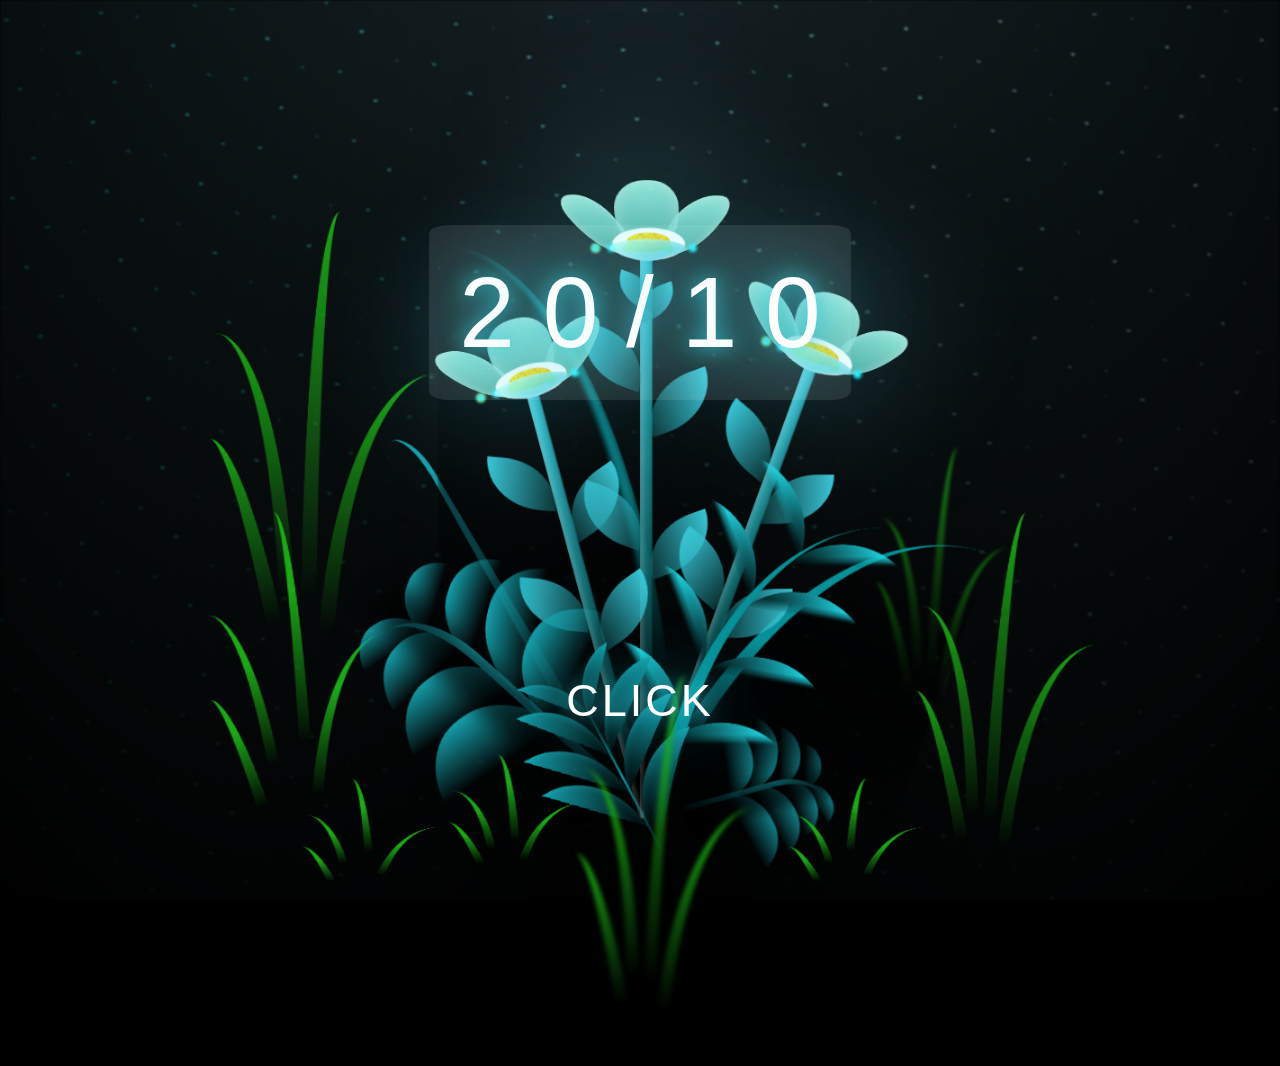
<file: index.html>
<!DOCTYPE html>
<html lang="en">
  <head>
    <meta charset="UTF-8">
    <meta http-equiv="X-UA-Compatible" content="IE=edge">
    <meta name="viewport" content="width=device-width, initial-scale=1.0">
    <link rel="icon" href="img/flowers.png" type="image/x-icon">
    <link rel="stylesheet" href="css/main.css">
    <link rel="stylesheet" href="css/card.css">
    <title>flowers</title>
  </head>
  <body class="container">
  <!-- Pembuat code: https://codepen.io/mdusmanansari/pen/BamepLe -->
    <div class="night"></div>
    <div class="flowers">
      <div class="flower flower--1">
        <div class="flower__leafs flower__leafs--1">
          <div class="flower__leaf flower__leaf--1"></div>
          <div class="flower__leaf flower__leaf--2"></div>
          <div class="flower__leaf flower__leaf--3"></div>
          <div class="flower__leaf flower__leaf--4"></div>
          <div class="flower__white-circle"></div>
  
          <div class="flower__light flower__light--1"></div>
          <div class="flower__light flower__light--2"></div>
          <div class="flower__light flower__light--3"></div>
          <div class="flower__light flower__light--4"></div>
          <div class="flower__light flower__light--5"></div>
          <div class="flower__light flower__light--6"></div>
          <div class="flower__light flower__light--7"></div>
          <div class="flower__light flower__light--8"></div>
  
        </div>
        <div class="flower__line">
          <div class="flower__line__leaf flower__line__leaf--1"></div>
          <div class="flower__line__leaf flower__line__leaf--2"></div>
          <div class="flower__line__leaf flower__line__leaf--3"></div>
          <div class="flower__line__leaf flower__line__leaf--4"></div>
          <div class="flower__line__leaf flower__line__leaf--5"></div>
          <div class="flower__line__leaf flower__line__leaf--6"></div>
        </div>
      </div>
  
      <div class="flower flower--2">
        <div class="flower__leafs flower__leafs--2">
          <div class="flower__leaf flower__leaf--1"></div>
          <div class="flower__leaf flower__leaf--2"></div>
          <div class="flower__leaf flower__leaf--3"></div>
          <div class="flower__leaf flower__leaf--4"></div>
          <div class="flower__white-circle"></div>
  
          <div class="flower__light flower__light--1"></div>
          <div class="flower__light flower__light--2"></div>
          <div class="flower__light flower__light--3"></div>
          <div class="flower__light flower__light--4"></div>
          <div class="flower__light flower__light--5"></div>
          <div class="flower__light flower__light--6"></div>
          <div class="flower__light flower__light--7"></div>
          <div class="flower__light flower__light--8"></div>
  
        </div>
        <div class="flower__line">
          <div class="flower__line__leaf flower__line__leaf--1"></div>
          <div class="flower__line__leaf flower__line__leaf--2"></div>
          <div class="flower__line__leaf flower__line__leaf--3"></div>
          <div class="flower__line__leaf flower__line__leaf--4"></div>
        </div>
      </div>
  
      <div class="flower flower--3">
        <div class="flower__leafs flower__leafs--3">
          <div class="flower__leaf flower__leaf--1"></div>
          <div class="flower__leaf flower__leaf--2"></div>
          <div class="flower__leaf flower__leaf--3"></div>
          <div class="flower__leaf flower__leaf--4"></div>
          <div class="flower__white-circle"></div>
  
          <div class="flower__light flower__light--1"></div>
          <div class="flower__light flower__light--2"></div>
          <div class="flower__light flower__light--3"></div>
          <div class="flower__light flower__light--4"></div>
          <div class="flower__light flower__light--5"></div>
          <div class="flower__light flower__light--6"></div>
          <div class="flower__light flower__light--7"></div>
          <div class="flower__light flower__light--8"></div>
  
        </div>
        <div class="flower__line">
          <div class="flower__line__leaf flower__line__leaf--1"></div>
          <div class="flower__line__leaf flower__line__leaf--2"></div>
          <div class="flower__line__leaf flower__line__leaf--3"></div>
          <div class="flower__line__leaf flower__line__leaf--4"></div>
        </div>
      </div>
  
      <div class="grow-ans" style="--d:1.2s">
        <div class="flower__g-long">
          <div class="flower__g-long__top"></div>
          <div class="flower__g-long__bottom"></div>
        </div>
      </div>
  
      <div class="growing-grass">
        <div class="flower__grass flower__grass--1">
          <div class="flower__grass--top"></div>
          <div class="flower__grass--bottom"></div>
          <div class="flower__grass__leaf flower__grass__leaf--1"></div>
          <div class="flower__grass__leaf flower__grass__leaf--2"></div>
          <div class="flower__grass__leaf flower__grass__leaf--3"></div>
          <div class="flower__grass__leaf flower__grass__leaf--4"></div>
          <div class="flower__grass__leaf flower__grass__leaf--5"></div>
          <div class="flower__grass__leaf flower__grass__leaf--6"></div>
          <div class="flower__grass__leaf flower__grass__leaf--7"></div>
          <div class="flower__grass__leaf flower__grass__leaf--8"></div>
          <div class="flower__grass__overlay"></div>
        </div>
      </div>
  
      <div class="growing-grass">
        <div class="flower__grass flower__grass--2">
          <div class="flower__grass--top"></div>
          <div class="flower__grass--bottom"></div>
          <div class="flower__grass__leaf flower__grass__leaf--1"></div>
          <div class="flower__grass__leaf flower__grass__leaf--2"></div>
          <div class="flower__grass__leaf flower__grass__leaf--3"></div>
          <div class="flower__grass__leaf flower__grass__leaf--4"></div>
          <div class="flower__grass__leaf flower__grass__leaf--5"></div>
          <div class="flower__grass__leaf flower__grass__leaf--6"></div>
          <div class="flower__grass__leaf flower__grass__leaf--7"></div>
          <div class="flower__grass__leaf flower__grass__leaf--8"></div>
          <div class="flower__grass__overlay"></div>
        </div>
      </div>
  
      <div class="grow-ans" style="--d:2.4s">
        <div class="flower__g-right flower__g-right--1">
          <div class="leaf"></div>
        </div>
      </div>
  
      <div class="grow-ans" style="--d:2.8s">
        <div class="flower__g-right flower__g-right--2">
          <div class="leaf"></div>
        </div>
      </div>
  
      <div class="grow-ans" style="--d:2.8s">
        <div class="flower__g-front">
          <div class="flower__g-front__leaf-wrapper flower__g-front__leaf-wrapper--1">
            <div class="flower__g-front__leaf"></div>
          </div>
          <div class="flower__g-front__leaf-wrapper flower__g-front__leaf-wrapper--2">
            <div class="flower__g-front__leaf"></div>
          </div>
          <div class="flower__g-front__leaf-wrapper flower__g-front__leaf-wrapper--3">
            <div class="flower__g-front__leaf"></div>
          </div>
          <div class="flower__g-front__leaf-wrapper flower__g-front__leaf-wrapper--4">
            <div class="flower__g-front__leaf"></div>
          </div>
          <div class="flower__g-front__leaf-wrapper flower__g-front__leaf-wrapper--5">
            <div class="flower__g-front__leaf"></div>
          </div>
          <div class="flower__g-front__leaf-wrapper flower__g-front__leaf-wrapper--6">
            <div class="flower__g-front__leaf"></div>
          </div>
          <div class="flower__g-front__leaf-wrapper flower__g-front__leaf-wrapper--7">
            <div class="flower__g-front__leaf"></div>
          </div>
          <div class="flower__g-front__leaf-wrapper flower__g-front__leaf-wrapper--8">
            <div class="flower__g-front__leaf"></div>
          </div>
          <div class="flower__g-front__line"></div>
        </div>
      </div>
  
      <div class="grow-ans" style="--d:3.2s">
        <div class="flower__g-fr">
          <div class="leaf"></div>
          <div class="flower__g-fr__leaf flower__g-fr__leaf--1"></div>
          <div class="flower__g-fr__leaf flower__g-fr__leaf--2"></div>
          <div class="flower__g-fr__leaf flower__g-fr__leaf--3"></div>
          <div class="flower__g-fr__leaf flower__g-fr__leaf--4"></div>
          <div class="flower__g-fr__leaf flower__g-fr__leaf--5"></div>
          <div class="flower__g-fr__leaf flower__g-fr__leaf--6"></div>
          <div class="flower__g-fr__leaf flower__g-fr__leaf--7"></div>
          <div class="flower__g-fr__leaf flower__g-fr__leaf--8"></div>
        </div>
      </div>
  
      <div class="long-g long-g--0">
        <div class="grow-ans" style="--d:3s">
          <div class="leaf leaf--0"></div>
        </div>
        <div class="grow-ans" style="--d:2.2s">
          <div class="leaf leaf--1"></div>
        </div>
        <div class="grow-ans" style="--d:3.4s">
          <div class="leaf leaf--2"></div>
        </div>
        <div class="grow-ans" style="--d:3.6s">
          <div class="leaf leaf--3"></div>
        </div>
      </div>
  
      <div class="long-g long-g--1">
        <div class="grow-ans" style="--d:3.6s">
          <div class="leaf leaf--0"></div>
        </div>
        <div class="grow-ans" style="--d:3.8s">
          <div class="leaf leaf--1"></div>
        </div>
        <div class="grow-ans" style="--d:4s">
          <div class="leaf leaf--2"></div>
        </div>
        <div class="grow-ans" style="--d:4.2s">
          <div class="leaf leaf--3"></div>
        </div>
      </div>
  
      <div class="long-g long-g--2">
        <div class="grow-ans" style="--d:4s">
          <div class="leaf leaf--0"></div>
        </div>
        <div class="grow-ans" style="--d:4.2s">
          <div class="leaf leaf--1"></div>
        </div>
        <div class="grow-ans" style="--d:4.4s">
          <div class="leaf leaf--2"></div>
        </div>
        <div class="grow-ans" style="--d:4.6s">
          <div class="leaf leaf--3"></div>
        </div>
      </div>
  
      <div class="long-g long-g--3">
        <div class="grow-ans" style="--d:4s">
          <div class="leaf leaf--0"></div>
        </div>
        <div class="grow-ans" style="--d:4.2s">
          <div class="leaf leaf--1"></div>
        </div>
        <div class="grow-ans" style="--d:3s">
          <div class="leaf leaf--2"></div>
        </div>
        <div class="grow-ans" style="--d:3.6s">
          <div class="leaf leaf--3"></div>
        </div>
      </div>
  
      <div class="long-g long-g--4">
        <div class="grow-ans" style="--d:4s">
          <div class="leaf leaf--0"></div>
        </div>
        <div class="grow-ans" style="--d:4.2s">
          <div class="leaf leaf--1"></div>
        </div>
        <div class="grow-ans" style="--d:3s">
          <div class="leaf leaf--2"></div>
        </div>
        <div class="grow-ans" style="--d:3.6s">
          <div class="leaf leaf--3"></div>
        </div>
      </div>
  
      <div class="long-g long-g--5">
        <div class="grow-ans" style="--d:4s">
          <div class="leaf leaf--0"></div>
        </div>
        <div class="grow-ans" style="--d:4.2s">
          <div class="leaf leaf--1"></div>
        </div>
        <div class="grow-ans" style="--d:3s">
          <div class="leaf leaf--2"></div>
        </div>
        <div class="grow-ans" style="--d:3.6s">
          <div class="leaf leaf--3"></div>
        </div>
      </div>
  
      <div class="long-g long-g--6">
        <div class="grow-ans" style="--d:4.2s">
          <div class="leaf leaf--0"></div>
        </div>
        <div class="grow-ans" style="--d:4.4s">
          <div class="leaf leaf--1"></div>
        </div>
        <div class="grow-ans" style="--d:4.6s">
          <div class="leaf leaf--2"></div>
        </div>
        <div class="grow-ans" style="--d:4.8s">
          <div class="leaf leaf--3"></div>
        </div>
      </div>
  
      <div class="long-g long-g--7">
        <div class="grow-ans" style="--d:3s">
          <div class="leaf leaf--0"></div>
        </div>
        <div class="grow-ans" style="--d:3.2s">
          <div class="leaf leaf--1"></div>
        </div>
        <div class="grow-ans" style="--d:3.5s">
          <div class="leaf leaf--2"></div>
        </div>
        <div class="grow-ans" style="--d:3.6s">
          <div class="leaf leaf--3"></div>
        </div>
      </div>
    </div>
    <!-- card -->
    <audio src="./mp3/A Little Peace (128 kbps).mp3" autoplay id="main-track"></audio>
    <div id="button">
      <span>2</span>
      <span>0</span>
      <span>/</span>
      <span>1</span>
      <span>0</span>
    </div>
    <div class="click">CLICK</div>
    <div id="main">
      <div class="parent-img">
          <img src="img/TulipFlower.jpg" alt="" id="main-img">
      </div>
      <div id="content-modal">
          <div id="typing-text">
          </div>
      </div>
      <footer>
            <p>Made by <a href="https://www.facebook.com/profile.php?id=100022057747776&locale=vi_VN">Me</a></p>
        </footer>
  </div>
    <script src="main.js"></script>
  </body>
</html>
</file>
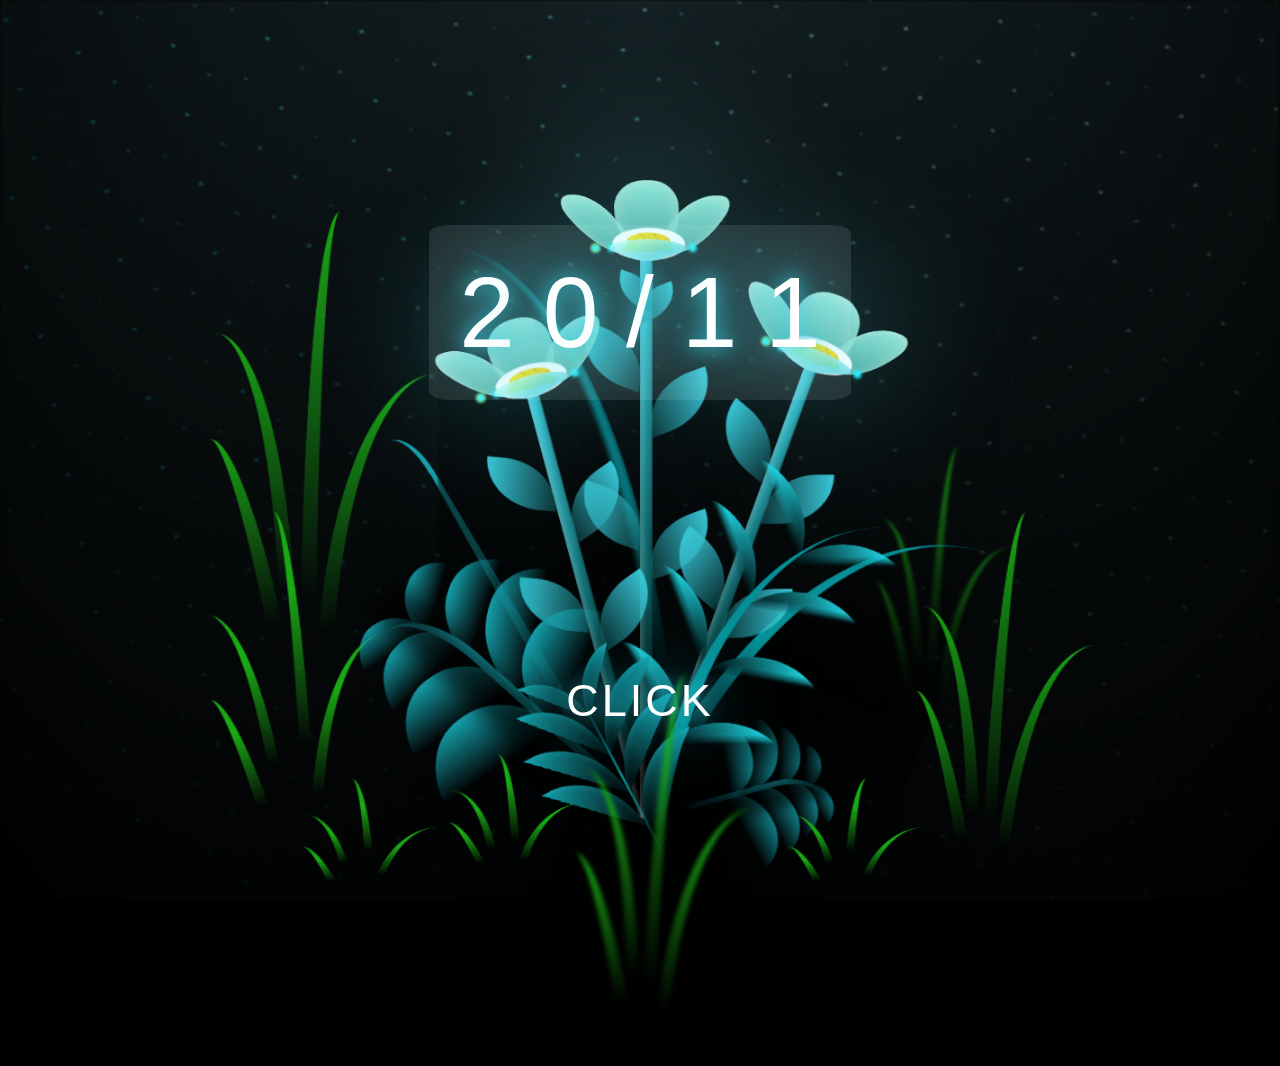
<file: flower.html>
<!DOCTYPE html>
<html lang="en">
  <head>
    <meta charset="UTF-8">
    <meta http-equiv="X-UA-Compatible" content="IE=edge">
    <meta name="viewport" content="width=device-width, initial-scale=1.0">
    <link rel="icon" href="img/flowers.png" type="image/x-icon">
    <link rel="stylesheet" href="css/main.css">
    <link rel="stylesheet" href="css/card.css">
    <title>flowers</title>
  </head>
  <body class="container">
  <!-- Pembuat code: https://codepen.io/mdusmanansari/pen/BamepLe -->
    <div class="night"></div>
    <div class="flowers">
      <div class="flower flower--1">
        <div class="flower__leafs flower__leafs--1">
          <div class="flower__leaf flower__leaf--1"></div>
          <div class="flower__leaf flower__leaf--2"></div>
          <div class="flower__leaf flower__leaf--3"></div>
          <div class="flower__leaf flower__leaf--4"></div>
          <div class="flower__white-circle"></div>
  
          <div class="flower__light flower__light--1"></div>
          <div class="flower__light flower__light--2"></div>
          <div class="flower__light flower__light--3"></div>
          <div class="flower__light flower__light--4"></div>
          <div class="flower__light flower__light--5"></div>
          <div class="flower__light flower__light--6"></div>
          <div class="flower__light flower__light--7"></div>
          <div class="flower__light flower__light--8"></div>
  
        </div>
        <div class="flower__line">
          <div class="flower__line__leaf flower__line__leaf--1"></div>
          <div class="flower__line__leaf flower__line__leaf--2"></div>
          <div class="flower__line__leaf flower__line__leaf--3"></div>
          <div class="flower__line__leaf flower__line__leaf--4"></div>
          <div class="flower__line__leaf flower__line__leaf--5"></div>
          <div class="flower__line__leaf flower__line__leaf--6"></div>
        </div>
      </div>
  
      <div class="flower flower--2">
        <div class="flower__leafs flower__leafs--2">
          <div class="flower__leaf flower__leaf--1"></div>
          <div class="flower__leaf flower__leaf--2"></div>
          <div class="flower__leaf flower__leaf--3"></div>
          <div class="flower__leaf flower__leaf--4"></div>
          <div class="flower__white-circle"></div>
  
          <div class="flower__light flower__light--1"></div>
          <div class="flower__light flower__light--2"></div>
          <div class="flower__light flower__light--3"></div>
          <div class="flower__light flower__light--4"></div>
          <div class="flower__light flower__light--5"></div>
          <div class="flower__light flower__light--6"></div>
          <div class="flower__light flower__light--7"></div>
          <div class="flower__light flower__light--8"></div>
  
        </div>
        <div class="flower__line">
          <div class="flower__line__leaf flower__line__leaf--1"></div>
          <div class="flower__line__leaf flower__line__leaf--2"></div>
          <div class="flower__line__leaf flower__line__leaf--3"></div>
          <div class="flower__line__leaf flower__line__leaf--4"></div>
        </div>
      </div>
  
      <div class="flower flower--3">
        <div class="flower__leafs flower__leafs--3">
          <div class="flower__leaf flower__leaf--1"></div>
          <div class="flower__leaf flower__leaf--2"></div>
          <div class="flower__leaf flower__leaf--3"></div>
          <div class="flower__leaf flower__leaf--4"></div>
          <div class="flower__white-circle"></div>
  
          <div class="flower__light flower__light--1"></div>
          <div class="flower__light flower__light--2"></div>
          <div class="flower__light flower__light--3"></div>
          <div class="flower__light flower__light--4"></div>
          <div class="flower__light flower__light--5"></div>
          <div class="flower__light flower__light--6"></div>
          <div class="flower__light flower__light--7"></div>
          <div class="flower__light flower__light--8"></div>
  
        </div>
        <div class="flower__line">
          <div class="flower__line__leaf flower__line__leaf--1"></div>
          <div class="flower__line__leaf flower__line__leaf--2"></div>
          <div class="flower__line__leaf flower__line__leaf--3"></div>
          <div class="flower__line__leaf flower__line__leaf--4"></div>
        </div>
      </div>
  
      <div class="grow-ans" style="--d:1.2s">
        <div class="flower__g-long">
          <div class="flower__g-long__top"></div>
          <div class="flower__g-long__bottom"></div>
        </div>
      </div>
  
      <div class="growing-grass">
        <div class="flower__grass flower__grass--1">
          <div class="flower__grass--top"></div>
          <div class="flower__grass--bottom"></div>
          <div class="flower__grass__leaf flower__grass__leaf--1"></div>
          <div class="flower__grass__leaf flower__grass__leaf--2"></div>
          <div class="flower__grass__leaf flower__grass__leaf--3"></div>
          <div class="flower__grass__leaf flower__grass__leaf--4"></div>
          <div class="flower__grass__leaf flower__grass__leaf--5"></div>
          <div class="flower__grass__leaf flower__grass__leaf--6"></div>
          <div class="flower__grass__leaf flower__grass__leaf--7"></div>
          <div class="flower__grass__leaf flower__grass__leaf--8"></div>
          <div class="flower__grass__overlay"></div>
        </div>
      </div>
  
      <div class="growing-grass">
        <div class="flower__grass flower__grass--2">
          <div class="flower__grass--top"></div>
          <div class="flower__grass--bottom"></div>
          <div class="flower__grass__leaf flower__grass__leaf--1"></div>
          <div class="flower__grass__leaf flower__grass__leaf--2"></div>
          <div class="flower__grass__leaf flower__grass__leaf--3"></div>
          <div class="flower__grass__leaf flower__grass__leaf--4"></div>
          <div class="flower__grass__leaf flower__grass__leaf--5"></div>
          <div class="flower__grass__leaf flower__grass__leaf--6"></div>
          <div class="flower__grass__leaf flower__grass__leaf--7"></div>
          <div class="flower__grass__leaf flower__grass__leaf--8"></div>
          <div class="flower__grass__overlay"></div>
        </div>
      </div>
  
      <div class="grow-ans" style="--d:2.4s">
        <div class="flower__g-right flower__g-right--1">
          <div class="leaf"></div>
        </div>
      </div>
  
      <div class="grow-ans" style="--d:2.8s">
        <div class="flower__g-right flower__g-right--2">
          <div class="leaf"></div>
        </div>
      </div>
  
      <div class="grow-ans" style="--d:2.8s">
        <div class="flower__g-front">
          <div class="flower__g-front__leaf-wrapper flower__g-front__leaf-wrapper--1">
            <div class="flower__g-front__leaf"></div>
          </div>
          <div class="flower__g-front__leaf-wrapper flower__g-front__leaf-wrapper--2">
            <div class="flower__g-front__leaf"></div>
          </div>
          <div class="flower__g-front__leaf-wrapper flower__g-front__leaf-wrapper--3">
            <div class="flower__g-front__leaf"></div>
          </div>
          <div class="flower__g-front__leaf-wrapper flower__g-front__leaf-wrapper--4">
            <div class="flower__g-front__leaf"></div>
          </div>
          <div class="flower__g-front__leaf-wrapper flower__g-front__leaf-wrapper--5">
            <div class="flower__g-front__leaf"></div>
          </div>
          <div class="flower__g-front__leaf-wrapper flower__g-front__leaf-wrapper--6">
            <div class="flower__g-front__leaf"></div>
          </div>
          <div class="flower__g-front__leaf-wrapper flower__g-front__leaf-wrapper--7">
            <div class="flower__g-front__leaf"></div>
          </div>
          <div class="flower__g-front__leaf-wrapper flower__g-front__leaf-wrapper--8">
            <div class="flower__g-front__leaf"></div>
          </div>
          <div class="flower__g-front__line"></div>
        </div>
      </div>
  
      <div class="grow-ans" style="--d:3.2s">
        <div class="flower__g-fr">
          <div class="leaf"></div>
          <div class="flower__g-fr__leaf flower__g-fr__leaf--1"></div>
          <div class="flower__g-fr__leaf flower__g-fr__leaf--2"></div>
          <div class="flower__g-fr__leaf flower__g-fr__leaf--3"></div>
          <div class="flower__g-fr__leaf flower__g-fr__leaf--4"></div>
          <div class="flower__g-fr__leaf flower__g-fr__leaf--5"></div>
          <div class="flower__g-fr__leaf flower__g-fr__leaf--6"></div>
          <div class="flower__g-fr__leaf flower__g-fr__leaf--7"></div>
          <div class="flower__g-fr__leaf flower__g-fr__leaf--8"></div>
        </div>
      </div>
  
      <div class="long-g long-g--0">
        <div class="grow-ans" style="--d:3s">
          <div class="leaf leaf--0"></div>
        </div>
        <div class="grow-ans" style="--d:2.2s">
          <div class="leaf leaf--1"></div>
        </div>
        <div class="grow-ans" style="--d:3.4s">
          <div class="leaf leaf--2"></div>
        </div>
        <div class="grow-ans" style="--d:3.6s">
          <div class="leaf leaf--3"></div>
        </div>
      </div>
  
      <div class="long-g long-g--1">
        <div class="grow-ans" style="--d:3.6s">
          <div class="leaf leaf--0"></div>
        </div>
        <div class="grow-ans" style="--d:3.8s">
          <div class="leaf leaf--1"></div>
        </div>
        <div class="grow-ans" style="--d:4s">
          <div class="leaf leaf--2"></div>
        </div>
        <div class="grow-ans" style="--d:4.2s">
          <div class="leaf leaf--3"></div>
        </div>
      </div>
  
      <div class="long-g long-g--2">
        <div class="grow-ans" style="--d:4s">
          <div class="leaf leaf--0"></div>
        </div>
        <div class="grow-ans" style="--d:4.2s">
          <div class="leaf leaf--1"></div>
        </div>
        <div class="grow-ans" style="--d:4.4s">
          <div class="leaf leaf--2"></div>
        </div>
        <div class="grow-ans" style="--d:4.6s">
          <div class="leaf leaf--3"></div>
        </div>
      </div>
  
      <div class="long-g long-g--3">
        <div class="grow-ans" style="--d:4s">
          <div class="leaf leaf--0"></div>
        </div>
        <div class="grow-ans" style="--d:4.2s">
          <div class="leaf leaf--1"></div>
        </div>
        <div class="grow-ans" style="--d:3s">
          <div class="leaf leaf--2"></div>
        </div>
        <div class="grow-ans" style="--d:3.6s">
          <div class="leaf leaf--3"></div>
        </div>
      </div>
  
      <div class="long-g long-g--4">
        <div class="grow-ans" style="--d:4s">
          <div class="leaf leaf--0"></div>
        </div>
        <div class="grow-ans" style="--d:4.2s">
          <div class="leaf leaf--1"></div>
        </div>
        <div class="grow-ans" style="--d:3s">
          <div class="leaf leaf--2"></div>
        </div>
        <div class="grow-ans" style="--d:3.6s">
          <div class="leaf leaf--3"></div>
        </div>
      </div>
  
      <div class="long-g long-g--5">
        <div class="grow-ans" style="--d:4s">
          <div class="leaf leaf--0"></div>
        </div>
        <div class="grow-ans" style="--d:4.2s">
          <div class="leaf leaf--1"></div>
        </div>
        <div class="grow-ans" style="--d:3s">
          <div class="leaf leaf--2"></div>
        </div>
        <div class="grow-ans" style="--d:3.6s">
          <div class="leaf leaf--3"></div>
        </div>
      </div>
  
      <div class="long-g long-g--6">
        <div class="grow-ans" style="--d:4.2s">
          <div class="leaf leaf--0"></div>
        </div>
        <div class="grow-ans" style="--d:4.4s">
          <div class="leaf leaf--1"></div>
        </div>
        <div class="grow-ans" style="--d:4.6s">
          <div class="leaf leaf--2"></div>
        </div>
        <div class="grow-ans" style="--d:4.8s">
          <div class="leaf leaf--3"></div>
        </div>
      </div>
  
      <div class="long-g long-g--7">
        <div class="grow-ans" style="--d:3s">
          <div class="leaf leaf--0"></div>
        </div>
        <div class="grow-ans" style="--d:3.2s">
          <div class="leaf leaf--1"></div>
        </div>
        <div class="grow-ans" style="--d:3.5s">
          <div class="leaf leaf--2"></div>
        </div>
        <div class="grow-ans" style="--d:3.6s">
          <div class="leaf leaf--3"></div>
        </div>
      </div>
    </div>
    <!-- card -->
    <audio src="./mp3/A Little Peace (128 kbps).mp3" autoplay id="main-track"></audio>
    <div id="button">
      <span>2</span>
      <span>0</span>
      <span>/</span>
      <span>1</span>
      <span>1</span>
    </div>
    <div class="click">CLICK</div>
    <div id="main">
      <div class="parent-img">
          <img src="img/TulipFlower.jpg" alt="" id="main-img">
      </div>
      <div id="content-modal">
          <div id="typing-text">
          </div>
      </div>
      <footer>
            <p>Made by <a href="https://www.facebook.com/profile.php?id=100022057747776&locale=vi_VN">Me</a></p>
        </footer>
  </div>
    <script src="main.js"></script>
  </body>
</html>
</file>
<file: css/main.css>
*,
*::after,
*::before {
  padding: 0;
  margin: 0;
  box-sizing: border-box;
}

:root {
  --dark-color: #000;
}

body {
  display: flex;
  align-items: flex-end;
  justify-content: center;
  min-height: 100vh;
  background-color: var(--dark-color);
  overflow: hidden;
  perspective: 1000px;
}

.night {
  position: fixed;
  left: 50%;
  top: 0;
  transform: translateX(-50%);
  width: 100%;
  height: 100%;
  filter: blur(0.1vmin);
  background-image: radial-gradient(ellipse at top, transparent 0%, var(--dark-color)), radial-gradient(ellipse at bottom, var(--dark-color), rgba(145, 233, 255, 0.2)), repeating-linear-gradient(220deg, rgb(0, 0, 0) 0px, rgb(0, 0, 0) 19px, transparent 19px, transparent 22px), repeating-linear-gradient(189deg, rgb(0, 0, 0) 0px, rgb(0, 0, 0) 19px, transparent 19px, transparent 22px), repeating-linear-gradient(148deg, rgb(0, 0, 0) 0px, rgb(0, 0, 0) 19px, transparent 19px, transparent 22px), linear-gradient(90deg, rgb(0, 255, 250), rgb(240, 240, 240));
}

.flowers {
  position: relative;
  transform: scale(0.9);
}

.flower {
  position: absolute;
  bottom: 10vmin;
  transform-origin: bottom center;
  z-index: 10;
  --fl-speed: 0.8s;
}
.flower--1 {
  -webkit-animation: moving-flower-1 4s linear infinite;
          animation: moving-flower-1 4s linear infinite;
}
.flower--1 .flower__line {
  height: 70vmin;
  -webkit-animation-delay: 0.3s;
          animation-delay: 0.3s;
}
.flower--1 .flower__line__leaf--1 {
  -webkit-animation: blooming-leaf-right var(--fl-speed) 1.6s backwards;
          animation: blooming-leaf-right var(--fl-speed) 1.6s backwards;
}
.flower--1 .flower__line__leaf--2 {
  -webkit-animation: blooming-leaf-right var(--fl-speed) 1.4s backwards;
          animation: blooming-leaf-right var(--fl-speed) 1.4s backwards;
}
.flower--1 .flower__line__leaf--3 {
  -webkit-animation: blooming-leaf-left var(--fl-speed) 1.2s backwards;
          animation: blooming-leaf-left var(--fl-speed) 1.2s backwards;
}
.flower--1 .flower__line__leaf--4 {
  -webkit-animation: blooming-leaf-left var(--fl-speed) 1s backwards;
          animation: blooming-leaf-left var(--fl-speed) 1s backwards;
}
.flower--1 .flower__line__leaf--5 {
  -webkit-animation: blooming-leaf-right var(--fl-speed) 1.8s backwards;
          animation: blooming-leaf-right var(--fl-speed) 1.8s backwards;
}
.flower--1 .flower__line__leaf--6 {
  -webkit-animation: blooming-leaf-left var(--fl-speed) 2s backwards;
          animation: blooming-leaf-left var(--fl-speed) 2s backwards;
}
.flower--2 {
  left: 50%;
  transform: rotate(20deg);
  -webkit-animation: moving-flower-2 4s linear infinite;
          animation: moving-flower-2 4s linear infinite;
}
.flower--2 .flower__line {
  height: 60vmin;
  -webkit-animation-delay: 0.6s;
          animation-delay: 0.6s;
}
.flower--2 .flower__line__leaf--1 {
  -webkit-animation: blooming-leaf-right var(--fl-speed) 1.9s backwards;
          animation: blooming-leaf-right var(--fl-speed) 1.9s backwards;
}
.flower--2 .flower__line__leaf--2 {
  -webkit-animation: blooming-leaf-right var(--fl-speed) 1.7s backwards;
          animation: blooming-leaf-right var(--fl-speed) 1.7s backwards;
}
.flower--2 .flower__line__leaf--3 {
  -webkit-animation: blooming-leaf-left var(--fl-speed) 1.5s backwards;
          animation: blooming-leaf-left var(--fl-speed) 1.5s backwards;
}
.flower--2 .flower__line__leaf--4 {
  -webkit-animation: blooming-leaf-left var(--fl-speed) 1.3s backwards;
          animation: blooming-leaf-left var(--fl-speed) 1.3s backwards;
}
.flower--3 {
  left: 50%;
  transform: rotate(-15deg);
  -webkit-animation: moving-flower-3 4s linear infinite;
          animation: moving-flower-3 4s linear infinite;
}
.flower--3 .flower__line {
  -webkit-animation-delay: 0.9s;
          animation-delay: 0.9s;
}
.flower--3 .flower__line__leaf--1 {
  -webkit-animation: blooming-leaf-right var(--fl-speed) 2.5s backwards;
          animation: blooming-leaf-right var(--fl-speed) 2.5s backwards;
}
.flower--3 .flower__line__leaf--2 {
  -webkit-animation: blooming-leaf-right var(--fl-speed) 2.3s backwards;
          animation: blooming-leaf-right var(--fl-speed) 2.3s backwards;
}
.flower--3 .flower__line__leaf--3 {
  -webkit-animation: blooming-leaf-left var(--fl-speed) 2.1s backwards;
          animation: blooming-leaf-left var(--fl-speed) 2.1s backwards;
}
.flower--3 .flower__line__leaf--4 {
  -webkit-animation: blooming-leaf-left var(--fl-speed) 1.9s backwards;
          animation: blooming-leaf-left var(--fl-speed) 1.9s backwards;
}
.flower__leafs {
  position: relative;
  -webkit-animation: blooming-flower 2s backwards;
          animation: blooming-flower 2s backwards;
}
.flower__leafs--1 {
  -webkit-animation-delay: 1.1s;
          animation-delay: 1.1s;
}
.flower__leafs--2 {
  -webkit-animation-delay: 1.4s;
          animation-delay: 1.4s;
}
.flower__leafs--3 {
  -webkit-animation-delay: 1.7s;
          animation-delay: 1.7s;
}
.flower__leafs::after {
  content: "";
  position: absolute;
  left: 0;
  top: 0;
  transform: translate(-50%, -100%);
  width: 8vmin;
  height: 8vmin;
  background-color: #6bf0ff;
  filter: blur(10vmin);
}
.flower__leaf {
  position: absolute;
  bottom: 0;
  left: 50%;
  width: 8vmin;
  height: 11vmin;
  border-radius: 51% 49% 47% 53%/44% 45% 55% 69%;
  background-color: #a7ffee;
  background-image: linear-gradient(to top, #54b8aa, #a7ffee);
  transform-origin: bottom center;
  opacity: 0.9;
  box-shadow: inset 0 0 2vmin rgba(255, 255, 255, 0.5);
}
.flower__leaf--1 {
  transform: translate(-10%, 1%) rotateY(40deg) rotateX(-50deg);
}
.flower__leaf--2 {
  transform: translate(-50%, -4%) rotateX(40deg);
}
.flower__leaf--3 {
  transform: translate(-90%, 0%) rotateY(45deg) rotateX(50deg);
}
.flower__leaf--4 {
  width: 8vmin;
  height: 8vmin;
  transform-origin: bottom left;
  border-radius: 4vmin 10vmin 4vmin 4vmin;
  transform: translate(0%, 18%) rotateX(70deg) rotate(-43deg);
  background-image: linear-gradient(to top, #39c6d6, #a7ffee);
  z-index: 1;
  opacity: 0.8;
}
.flower__white-circle {
  position: absolute;
  left: -3.5vmin;
  top: -3vmin;
  width: 9vmin;
  height: 4vmin;
  border-radius: 50%;
  background-color: #fff;
}
.flower__white-circle::after {
  content: "";
  position: absolute;
  left: 50%;
  top: 45%;
  transform: translate(-50%, -50%);
  width: 60%;
  height: 60%;
  border-radius: inherit;
  background-image: repeating-linear-gradient(135deg, rgba(0, 0, 0, 0.03) 0px, rgba(0, 0, 0, 0.03) 1px, transparent 1px, transparent 12px), repeating-linear-gradient(45deg, rgba(0, 0, 0, 0.03) 0px, rgba(0, 0, 0, 0.03) 1px, transparent 1px, transparent 12px), repeating-linear-gradient(67.5deg, rgba(0, 0, 0, 0.03) 0px, rgba(0, 0, 0, 0.03) 1px, transparent 1px, transparent 12px), repeating-linear-gradient(135deg, rgba(0, 0, 0, 0.03) 0px, rgba(0, 0, 0, 0.03) 1px, transparent 1px, transparent 12px), repeating-linear-gradient(45deg, rgba(0, 0, 0, 0.03) 0px, rgba(0, 0, 0, 0.03) 1px, transparent 1px, transparent 12px), repeating-linear-gradient(112.5deg, rgba(0, 0, 0, 0.03) 0px, rgba(0, 0, 0, 0.03) 1px, transparent 1px, transparent 12px), repeating-linear-gradient(112.5deg, rgba(0, 0, 0, 0.03) 0px, rgba(0, 0, 0, 0.03) 1px, transparent 1px, transparent 12px), repeating-linear-gradient(45deg, rgba(0, 0, 0, 0.03) 0px, rgba(0, 0, 0, 0.03) 1px, transparent 1px, transparent 12px), repeating-linear-gradient(22.5deg, rgba(0, 0, 0, 0.03) 0px, rgba(0, 0, 0, 0.03) 1px, transparent 1px, transparent 12px), repeating-linear-gradient(45deg, rgba(0, 0, 0, 0.03) 0px, rgba(0, 0, 0, 0.03) 1px, transparent 1px, transparent 12px), repeating-linear-gradient(22.5deg, rgba(0, 0, 0, 0.03) 0px, rgba(0, 0, 0, 0.03) 1px, transparent 1px, transparent 12px), repeating-linear-gradient(135deg, rgba(0, 0, 0, 0.03) 0px, rgba(0, 0, 0, 0.03) 1px, transparent 1px, transparent 12px), repeating-linear-gradient(157.5deg, rgba(0, 0, 0, 0.03) 0px, rgba(0, 0, 0, 0.03) 1px, transparent 1px, transparent 12px), repeating-linear-gradient(67.5deg, rgba(0, 0, 0, 0.03) 0px, rgba(0, 0, 0, 0.03) 1px, transparent 1px, transparent 12px), repeating-linear-gradient(67.5deg, rgba(0, 0, 0, 0.03) 0px, rgba(0, 0, 0, 0.03) 1px, transparent 1px, transparent 12px), linear-gradient(90deg, rgb(255, 235, 18), rgb(255, 206, 0));
}
.flower__line {
  height: 55vmin;
  width: 1.5vmin;
  background-image: linear-gradient(to left, rgba(0, 0, 0, 0.2), transparent, rgba(255, 255, 255, 0.2)), linear-gradient(to top, transparent 10%, #14757a, #39c6d6);
  box-shadow: inset 0 0 2px rgba(0, 0, 0, 0.5);
  -webkit-animation: grow-flower-tree 4s backwards;
          animation: grow-flower-tree 4s backwards;
}
.flower__line__leaf {
  --w: 7vmin;
  --h: calc(var(--w) + 2vmin);
  position: absolute;
  top: 20%;
  left: 90%;
  width: var(--w);
  height: var(--h);
  border-top-right-radius: var(--h);
  border-bottom-left-radius: var(--h);
  background-image: linear-gradient(to top, rgba(20, 117, 122, 0.4), #39c6d6);
}
.flower__line__leaf--1 {
  transform: rotate(70deg) rotateY(30deg);
}
.flower__line__leaf--2 {
  top: 45%;
  transform: rotate(70deg) rotateY(30deg);
}
.flower__line__leaf--3, .flower__line__leaf--4, .flower__line__leaf--6 {
  border-top-right-radius: 0;
  border-bottom-left-radius: 0;
  border-top-left-radius: var(--h);
  border-bottom-right-radius: var(--h);
  left: -460%;
  top: 12%;
  transform: rotate(-70deg) rotateY(30deg);
}
.flower__line__leaf--4 {
  top: 40%;
}
.flower__line__leaf--5 {
  top: 0;
  transform-origin: left;
  transform: rotate(70deg) rotateY(30deg) scale(0.6);
}
.flower__line__leaf--6 {
  top: -2%;
  left: -450%;
  transform-origin: right;
  transform: rotate(-70deg) rotateY(30deg) scale(0.6);
}
.flower__light {
  position: absolute;
  bottom: 0vmin;
  width: 1vmin;
  height: 1vmin;
  background-color: rgb(255, 251, 0);
  border-radius: 50%;
  filter: blur(0.2vmin);
  -webkit-animation: light-ans 4s linear infinite backwards;
          animation: light-ans 4s linear infinite backwards;
}
.flower__light:nth-child(odd) {
  background-color: #23f0ff;
}
.flower__light--1 {
  left: -2vmin;
  -webkit-animation-delay: 1s;
          animation-delay: 1s;
}
.flower__light--2 {
  left: 3vmin;
  -webkit-animation-delay: 0.5s;
          animation-delay: 0.5s;
}
.flower__light--3 {
  left: -6vmin;
  -webkit-animation-delay: 0.3s;
          animation-delay: 0.3s;
}
.flower__light--4 {
  left: 6vmin;
  -webkit-animation-delay: 0.9s;
          animation-delay: 0.9s;
}
.flower__light--5 {
  left: -1vmin;
  -webkit-animation-delay: 1.5s;
          animation-delay: 1.5s;
}
.flower__light--6 {
  left: -4vmin;
  -webkit-animation-delay: 3s;
          animation-delay: 3s;
}
.flower__light--7 {
  left: 3vmin;
  -webkit-animation-delay: 2s;
          animation-delay: 2s;
}
.flower__light--8 {
  left: -6vmin;
  -webkit-animation-delay: 3.5s;
          animation-delay: 3.5s;
}
.flower__grass {
  --c: #159faa;
  --line-w: 1.5vmin;
  position: absolute;
  bottom: 12vmin;
  left: -7vmin;
  display: flex;
  flex-direction: column;
  align-items: flex-end;
  z-index: 20;
  transform-origin: bottom center;
  transform: rotate(-48deg) rotateY(40deg);
}
.flower__grass--1 {
  -webkit-animation: moving-grass 2s linear infinite;
          animation: moving-grass 2s linear infinite;
}
.flower__grass--2 {
  left: 2vmin;
  bottom: 10vmin;
  transform: scale(0.5) rotate(75deg) rotateX(10deg) rotateY(-200deg);
  opacity: 0.8;
  z-index: 0;
  -webkit-animation: moving-grass--2 1.5s linear infinite;
          animation: moving-grass--2 1.5s linear infinite;
}
.flower__grass--top {
  width: 7vmin;
  height: 10vmin;
  border-top-right-radius: 100%;
  border-right: var(--line-w) solid var(--c);
  transform-origin: bottom center;
  transform: rotate(-2deg);
}
.flower__grass--bottom {
  margin-top: -2px;
  width: var(--line-w);
  height: 25vmin;
  background-image: linear-gradient(to top, transparent, var(--c));
}
.flower__grass__leaf {
  --size: 10vmin;
  position: absolute;
  width: calc(var(--size) * 2.1);
  height: var(--size);
  border-top-left-radius: var(--size);
  border-top-right-radius: var(--size);
  background-image: linear-gradient(to top, transparent, transparent 30%, var(--c));
  z-index: 100;
}
.flower__grass__leaf--1 {
  top: -6%;
  left: 30%;
  --size: 6vmin;
  transform: rotate(-20deg);
  -webkit-animation: growing-grass-ans--1 2s 2.6s backwards;
          animation: growing-grass-ans--1 2s 2.6s backwards;
}
@-webkit-keyframes growing-grass-ans--1 {
  0% {
    transform-origin: bottom left;
    transform: rotate(-20deg) scale(0);
  }
}
@keyframes growing-grass-ans--1 {
  0% {
    transform-origin: bottom left;
    transform: rotate(-20deg) scale(0);
  }
}
.flower__grass__leaf--2 {
  top: -5%;
  left: -110%;
  --size: 6vmin;
  transform: rotate(10deg);
  -webkit-animation: growing-grass-ans--2 2s 2.4s linear backwards;
          animation: growing-grass-ans--2 2s 2.4s linear backwards;
}
@-webkit-keyframes growing-grass-ans--2 {
  0% {
    transform-origin: bottom right;
    transform: rotate(10deg) scale(0);
  }
}
@keyframes growing-grass-ans--2 {
  0% {
    transform-origin: bottom right;
    transform: rotate(10deg) scale(0);
  }
}
.flower__grass__leaf--3 {
  top: 5%;
  left: 60%;
  --size: 8vmin;
  transform: rotate(-18deg) rotateX(-20deg);
  -webkit-animation: growing-grass-ans--3 2s 2.2s linear backwards;
          animation: growing-grass-ans--3 2s 2.2s linear backwards;
}
@-webkit-keyframes growing-grass-ans--3 {
  0% {
    transform-origin: bottom left;
    transform: rotate(-18deg) rotateX(-20deg) scale(0);
  }
}
@keyframes growing-grass-ans--3 {
  0% {
    transform-origin: bottom left;
    transform: rotate(-18deg) rotateX(-20deg) scale(0);
  }
}
.flower__grass__leaf--4 {
  top: 6%;
  left: -135%;
  --size: 8vmin;
  transform: rotate(2deg);
  -webkit-animation: growing-grass-ans--4 2s 2s linear backwards;
          animation: growing-grass-ans--4 2s 2s linear backwards;
}
@-webkit-keyframes growing-grass-ans--4 {
  0% {
    transform-origin: bottom right;
    transform: rotate(2deg) scale(0);
  }
}
@keyframes growing-grass-ans--4 {
  0% {
    transform-origin: bottom right;
    transform: rotate(2deg) scale(0);
  }
}
.flower__grass__leaf--5 {
  top: 20%;
  left: 60%;
  --size: 10vmin;
  transform: rotate(-24deg) rotateX(-20deg);
  -webkit-animation: growing-grass-ans--5 2s 1.8s linear backwards;
          animation: growing-grass-ans--5 2s 1.8s linear backwards;
}
@-webkit-keyframes growing-grass-ans--5 {
  0% {
    transform-origin: bottom left;
    transform: rotate(-24deg) rotateX(-20deg) scale(0);
  }
}
@keyframes growing-grass-ans--5 {
  0% {
    transform-origin: bottom left;
    transform: rotate(-24deg) rotateX(-20deg) scale(0);
  }
}
.flower__grass__leaf--6 {
  top: 22%;
  left: -180%;
  --size: 10vmin;
  transform: rotate(10deg);
  -webkit-animation: growing-grass-ans--6 2s 1.6s linear backwards;
          animation: growing-grass-ans--6 2s 1.6s linear backwards;
}
@-webkit-keyframes growing-grass-ans--6 {
  0% {
    transform-origin: bottom right;
    transform: rotate(10deg) scale(0);
  }
}
@keyframes growing-grass-ans--6 {
  0% {
    transform-origin: bottom right;
    transform: rotate(10deg) scale(0);
  }
}
.flower__grass__leaf--7 {
  top: 39%;
  left: 70%;
  --size: 10vmin;
  transform: rotate(-10deg);
  -webkit-animation: growing-grass-ans--7 2s 1.4s linear backwards;
          animation: growing-grass-ans--7 2s 1.4s linear backwards;
}
@-webkit-keyframes growing-grass-ans--7 {
  0% {
    transform-origin: bottom left;
    transform: rotate(-10deg) scale(0);
  }
}
@keyframes growing-grass-ans--7 {
  0% {
    transform-origin: bottom left;
    transform: rotate(-10deg) scale(0);
  }
}
.flower__grass__leaf--8 {
  top: 40%;
  left: -215%;
  --size: 11vmin;
  transform: rotate(10deg);
  -webkit-animation: growing-grass-ans--8 2s 1.2s linear backwards;
          animation: growing-grass-ans--8 2s 1.2s linear backwards;
}
@-webkit-keyframes growing-grass-ans--8 {
  0% {
    transform-origin: bottom right;
    transform: rotate(10deg) scale(0);
  }
}
@keyframes growing-grass-ans--8 {
  0% {
    transform-origin: bottom right;
    transform: rotate(10deg) scale(0);
  }
}
.flower__grass__overlay {
  position: absolute;
  top: -10%;
  right: 0%;
  width: 100%;
  height: 100%;
  background-color: rgba(0, 0, 0, 0.6);
  filter: blur(1.5vmin);
  z-index: 100;
}
.flower__g-long {
  --w: 2vmin;
  --h: 6vmin;
  --c: #159faa;
  position: absolute;
  bottom: 10vmin;
  left: -3vmin;
  transform-origin: bottom center;
  transform: rotate(-30deg) rotateY(-20deg);
  display: flex;
  flex-direction: column;
  align-items: flex-end;
  -webkit-animation: flower-g-long-ans 3s linear infinite;
          animation: flower-g-long-ans 3s linear infinite;
}
@-webkit-keyframes flower-g-long-ans {
  0%, 100% {
    transform: rotate(-30deg) rotateY(-20deg);
  }
  50% {
    transform: rotate(-32deg) rotateY(-20deg);
  }
}
@keyframes flower-g-long-ans {
  0%, 100% {
    transform: rotate(-30deg) rotateY(-20deg);
  }
  50% {
    transform: rotate(-32deg) rotateY(-20deg);
  }
}
.flower__g-long__top {
  top: calc(var(--h) * -1);
  width: calc(var(--w) + 1vmin);
  height: var(--h);
  border-top-right-radius: 100%;
  border-right: 0.7vmin solid var(--c);
  transform: translate(-0.7vmin, 1vmin);
}
.flower__g-long__bottom {
  width: var(--w);
  height: 50vmin;
  transform-origin: bottom center;
  background-image: linear-gradient(to top, transparent 30%, var(--c));
  box-shadow: inset 0 0 2px rgba(0, 0, 0, 0.5);
  -webkit-clip-path: polygon(35% 0, 65% 1%, 100% 100%, 0% 100%);
          clip-path: polygon(35% 0, 65% 1%, 100% 100%, 0% 100%);
}
.flower__g-right {
  position: absolute;
  bottom: 6vmin;
  left: -2vmin;
  transform-origin: bottom left;
  transform: rotate(20deg);
}
.flower__g-right .leaf {
  width: 30vmin;
  height: 50vmin;
  border-top-left-radius: 100%;
  border-left: 2vmin solid #079097;
  background-image: linear-gradient(to bottom, transparent, var(--dark-color) 60%);
  -webkit-mask-image: linear-gradient(to top, transparent 30%, #079097 60%);
}
.flower__g-right--1 {
  -webkit-animation: flower-g-right-ans 2.5s linear infinite;
          animation: flower-g-right-ans 2.5s linear infinite;
}
.flower__g-right--2 {
  left: 5vmin;
  transform: rotateY(-180deg);
  -webkit-animation: flower-g-right-ans--2 3s linear infinite;
          animation: flower-g-right-ans--2 3s linear infinite;
}
.flower__g-right--2 .leaf {
  height: 75vmin;
  filter: blur(0.3vmin);
  opacity: 0.8;
}
@-webkit-keyframes flower-g-right-ans {
  0%, 100% {
    transform: rotate(20deg);
  }
  50% {
    transform: rotate(24deg) rotateX(-20deg);
  }
}
@keyframes flower-g-right-ans {
  0%, 100% {
    transform: rotate(20deg);
  }
  50% {
    transform: rotate(24deg) rotateX(-20deg);
  }
}
@-webkit-keyframes flower-g-right-ans--2 {
  0%, 100% {
    transform: rotateY(-180deg) rotate(0deg) rotateX(-20deg);
  }
  50% {
    transform: rotateY(-180deg) rotate(6deg) rotateX(-20deg);
  }
}
@keyframes flower-g-right-ans--2 {
  0%, 100% {
    transform: rotateY(-180deg) rotate(0deg) rotateX(-20deg);
  }
  50% {
    transform: rotateY(-180deg) rotate(6deg) rotateX(-20deg);
  }
}
.flower__g-front {
  position: absolute;
  bottom: 6vmin;
  left: 2.5vmin;
  z-index: 100;
  transform-origin: bottom center;
  transform: rotate(-28deg) rotateY(30deg) scale(1.04);
  -webkit-animation: flower__g-front-ans 2s linear infinite;
          animation: flower__g-front-ans 2s linear infinite;
}
@-webkit-keyframes flower__g-front-ans {
  0%, 100% {
    transform: rotate(-28deg) rotateY(30deg) scale(1.04);
  }
  50% {
    transform: rotate(-35deg) rotateY(40deg) scale(1.04);
  }
}
@keyframes flower__g-front-ans {
  0%, 100% {
    transform: rotate(-28deg) rotateY(30deg) scale(1.04);
  }
  50% {
    transform: rotate(-35deg) rotateY(40deg) scale(1.04);
  }
}
.flower__g-front__line {
  width: 0.3vmin;
  height: 20vmin;
  background-image: linear-gradient(to top, transparent, #079097, transparent 100%);
  position: relative;
}
.flower__g-front__leaf-wrapper {
  position: absolute;
  top: 0;
  left: 0;
  transform-origin: bottom left;
  transform: rotate(10deg);
}
.flower__g-front__leaf-wrapper:nth-child(even) {
  left: 0vmin;
  transform: rotateY(-180deg) rotate(5deg);
  -webkit-animation: flower__g-front__leaf-left-ans 1s ease-in backwards;
          animation: flower__g-front__leaf-left-ans 1s ease-in backwards;
}
.flower__g-front__leaf-wrapper:nth-child(odd) {
  -webkit-animation: flower__g-front__leaf-ans 1s ease-in backwards;
          animation: flower__g-front__leaf-ans 1s ease-in backwards;
}
.flower__g-front__leaf-wrapper--1 {
  top: -8vmin;
  transform: scale(0.7);
  -webkit-animation: flower__g-front__leaf-ans 1s 5.5s ease-in backwards !important;
          animation: flower__g-front__leaf-ans 1s 5.5s ease-in backwards !important;
}
.flower__g-front__leaf-wrapper--2 {
  top: -8vmin;
  transform: rotateY(-180deg) scale(0.7) !important;
  -webkit-animation: flower__g-front__leaf-left-ans-2 1s 4.6s ease-in backwards !important;
          animation: flower__g-front__leaf-left-ans-2 1s 4.6s ease-in backwards !important;
}
.flower__g-front__leaf-wrapper--3 {
  top: -3vmin;
  -webkit-animation: flower__g-front__leaf-ans 1s 4.6s ease-in backwards;
          animation: flower__g-front__leaf-ans 1s 4.6s ease-in backwards;
}
.flower__g-front__leaf-wrapper--4 {
  top: -3vmin;
  transform: rotateY(-180deg) scale(0.9) !important;
  -webkit-animation: flower__g-front__leaf-left-ans-2 1s 4.6s ease-in backwards !important;
          animation: flower__g-front__leaf-left-ans-2 1s 4.6s ease-in backwards !important;
}
@-webkit-keyframes flower__g-front__leaf-left-ans-2 {
  0% {
    transform: rotateY(-180deg) scale(0);
  }
}
@keyframes flower__g-front__leaf-left-ans-2 {
  0% {
    transform: rotateY(-180deg) scale(0);
  }
}
.flower__g-front__leaf-wrapper--5, .flower__g-front__leaf-wrapper--6 {
  top: 2vmin;
}
.flower__g-front__leaf-wrapper--7, .flower__g-front__leaf-wrapper--8 {
  top: 6.5vmin;
}
.flower__g-front__leaf-wrapper--2 {
  -webkit-animation-delay: 5.2s !important;
          animation-delay: 5.2s !important;
}
.flower__g-front__leaf-wrapper--3 {
  -webkit-animation-delay: 4.9s !important;
          animation-delay: 4.9s !important;
}
.flower__g-front__leaf-wrapper--5 {
  -webkit-animation-delay: 4.3s !important;
          animation-delay: 4.3s !important;
}
.flower__g-front__leaf-wrapper--6 {
  -webkit-animation-delay: 4.1s !important;
          animation-delay: 4.1s !important;
}
.flower__g-front__leaf-wrapper--7 {
  -webkit-animation-delay: 3.8s !important;
          animation-delay: 3.8s !important;
}
.flower__g-front__leaf-wrapper--8 {
  -webkit-animation-delay: 3.5s !important;
          animation-delay: 3.5s !important;
}
@-webkit-keyframes flower__g-front__leaf-ans {
  0% {
    transform: rotate(10deg) scale(0);
  }
}
@keyframes flower__g-front__leaf-ans {
  0% {
    transform: rotate(10deg) scale(0);
  }
}
@-webkit-keyframes flower__g-front__leaf-left-ans {
  0% {
    transform: rotateY(-180deg) rotate(5deg) scale(0);
  }
}
@keyframes flower__g-front__leaf-left-ans {
  0% {
    transform: rotateY(-180deg) rotate(5deg) scale(0);
  }
}
.flower__g-front__leaf {
  width: 10vmin;
  height: 10vmin;
  border-radius: 100% 0% 0% 100%/100% 100% 0% 0%;
  box-shadow: inset 0 2px 1vmin hsla(184deg, 97%, 58%, 0.2);
  background-image: linear-gradient(to bottom left, transparent, var(--dark-color)), linear-gradient(to bottom right, #159faa 50%, transparent 50%, transparent);
  -webkit-mask-image: linear-gradient(to bottom right, #159faa 50%, transparent 50%, transparent);
  mask-image: linear-gradient(to bottom right, #159faa 50%, transparent 50%, transparent);
}
.flower__g-fr {
  position: absolute;
  bottom: -4vmin;
  left: vmin;
  transform-origin: bottom left;
  z-index: 10;
  -webkit-animation: flower__g-fr-ans 2s linear infinite;
          animation: flower__g-fr-ans 2s linear infinite;
}
@-webkit-keyframes flower__g-fr-ans {
  0%, 100% {
    transform: rotate(2deg);
  }
  50% {
    transform: rotate(4deg);
  }
}
@keyframes flower__g-fr-ans {
  0%, 100% {
    transform: rotate(2deg);
  }
  50% {
    transform: rotate(4deg);
  }
}
.flower__g-fr .leaf {
  width: 30vmin;
  height: 50vmin;
  border-top-left-radius: 100%;
  border-left: 2vmin solid #079097;
  -webkit-mask-image: linear-gradient(to top, transparent 25%, #079097 50%);
  position: relative;
  z-index: 1;
}
.flower__g-fr__leaf {
  position: absolute;
  top: 0;
  left: 0;
  width: 10vmin;
  height: 10vmin;
  border-radius: 100% 0% 0% 100%/100% 100% 0% 0%;
  box-shadow: inset 0 2px 1vmin hsla(184deg, 97%, 58%, 0.2);
  background-image: linear-gradient(to bottom left, transparent, var(--dark-color) 98%), linear-gradient(to bottom right, #23f0ff 45%, transparent 50%, transparent);
  -webkit-mask-image: linear-gradient(135deg, #159faa 40%, transparent 50%, transparent);
}
.flower__g-fr__leaf--1 {
  left: 20vmin;
  transform: rotate(45deg);
  -webkit-animation: flower__g-fr-leaft-ans-1 0.5s 5.2s linear backwards;
          animation: flower__g-fr-leaft-ans-1 0.5s 5.2s linear backwards;
}
@-webkit-keyframes flower__g-fr-leaft-ans-1 {
  0% {
    transform-origin: left;
    transform: rotate(45deg) scale(0);
  }
}
@keyframes flower__g-fr-leaft-ans-1 {
  0% {
    transform-origin: left;
    transform: rotate(45deg) scale(0);
  }
}
.flower__g-fr__leaf--2 {
  left: 12vmin;
  top: -7vmin;
  transform: rotate(25deg) rotateY(-180deg);
  -webkit-animation: flower__g-fr-leaft-ans-6 0.5s 5s linear backwards;
          animation: flower__g-fr-leaft-ans-6 0.5s 5s linear backwards;
}
.flower__g-fr__leaf--3 {
  left: 15vmin;
  top: 6vmin;
  transform: rotate(55deg);
  -webkit-animation: flower__g-fr-leaft-ans-5 0.5s 4.8s linear backwards;
          animation: flower__g-fr-leaft-ans-5 0.5s 4.8s linear backwards;
}
.flower__g-fr__leaf--4 {
  left: 6vmin;
  top: -2vmin;
  transform: rotate(25deg) rotateY(-180deg);
  -webkit-animation: flower__g-fr-leaft-ans-6 0.5s 4.6s linear backwards;
          animation: flower__g-fr-leaft-ans-6 0.5s 4.6s linear backwards;
}
.flower__g-fr__leaf--5 {
  left: 10vmin;
  top: 14vmin;
  transform: rotate(55deg);
  -webkit-animation: flower__g-fr-leaft-ans-5 0.5s 4.4s linear backwards;
          animation: flower__g-fr-leaft-ans-5 0.5s 4.4s linear backwards;
}
@-webkit-keyframes flower__g-fr-leaft-ans-5 {
  0% {
    transform-origin: left;
    transform: rotate(55deg) scale(0);
  }
}
@keyframes flower__g-fr-leaft-ans-5 {
  0% {
    transform-origin: left;
    transform: rotate(55deg) scale(0);
  }
}
.flower__g-fr__leaf--6 {
  left: 0vmin;
  top: 6vmin;
  transform: rotate(25deg) rotateY(-180deg);
  -webkit-animation: flower__g-fr-leaft-ans-6 0.5s 4.2s linear backwards;
          animation: flower__g-fr-leaft-ans-6 0.5s 4.2s linear backwards;
}
@-webkit-keyframes flower__g-fr-leaft-ans-6 {
  0% {
    transform-origin: right;
    transform: rotate(25deg) rotateY(-180deg) scale(0);
  }
}
@keyframes flower__g-fr-leaft-ans-6 {
  0% {
    transform-origin: right;
    transform: rotate(25deg) rotateY(-180deg) scale(0);
  }
}
.flower__g-fr__leaf--7 {
  left: 5vmin;
  top: 22vmin;
  transform: rotate(45deg);
  -webkit-animation: flower__g-fr-leaft-ans-7 0.5s 4s linear backwards;
          animation: flower__g-fr-leaft-ans-7 0.5s 4s linear backwards;
}
@-webkit-keyframes flower__g-fr-leaft-ans-7 {
  0% {
    transform-origin: left;
    transform: rotate(45deg) scale(0);
  }
}
@keyframes flower__g-fr-leaft-ans-7 {
  0% {
    transform-origin: left;
    transform: rotate(45deg) scale(0);
  }
}
.flower__g-fr__leaf--8 {
  left: -4vmin;
  top: 15vmin;
  transform: rotate(15deg) rotateY(-180deg);
  -webkit-animation: flower__g-fr-leaft-ans-8 0.5s 3.8s linear backwards;
          animation: flower__g-fr-leaft-ans-8 0.5s 3.8s linear backwards;
}
@-webkit-keyframes flower__g-fr-leaft-ans-8 {
  0% {
    transform-origin: right;
    transform: rotate(15deg) rotateY(-180deg) scale(0);
  }
}
@keyframes flower__g-fr-leaft-ans-8 {
  0% {
    transform-origin: right;
    transform: rotate(15deg) rotateY(-180deg) scale(0);
  }
}

.long-g {
  position: absolute;
  bottom: 25vmin;
  left: -42vmin;
  transform-origin: bottom left;
}
.long-g--1 {
  bottom: 0vmin;
  transform: scale(0.8) rotate(-5deg);
}
.long-g--1 .leaf {
  -webkit-mask-image: linear-gradient(to top, transparent 40%, #079097 80%) !important;
}
.long-g--1 .leaf--1 {
  --w: 5vmin;
  --h: 60vmin;
  left: -2vmin;
  transform: rotate(3deg) rotateY(-180deg);
}
.long-g--2, .long-g--3 {
  bottom: -3vmin;
  left: -35vmin;
  transform-origin: center;
  transform: scale(0.6) rotateX(60deg);
}
.long-g--2 .leaf, .long-g--3 .leaf {
  -webkit-mask-image: linear-gradient(to top, transparent 50%, #079097 80%) !important;
}
.long-g--2 .leaf--1, .long-g--3 .leaf--1 {
  left: -1vmin;
  transform: rotateY(-180deg);
}
.long-g--3 {
  left: -17vmin;
  bottom: 0vmin;
}
.long-g--3 .leaf {
  -webkit-mask-image: linear-gradient(to top, transparent 40%, #079097 80%) !important;
}
.long-g--4 {
  left: 25vmin;
  bottom: -3vmin;
  transform-origin: center;
  transform: scale(0.6) rotateX(60deg);
}
.long-g--4 .leaf {
  -webkit-mask-image: linear-gradient(to top, transparent 50%, #079097 80%) !important;
}
.long-g--5 {
  left: 42vmin;
  bottom: 0vmin;
  transform: scale(0.8) rotate(2deg);
}
.long-g--6 {
  left: 0vmin;
  bottom: -20vmin;
  z-index: 100;
  filter: blur(0.3vmin);
  transform: scale(0.8) rotate(2deg);
}
.long-g--7 {
  left: 35vmin;
  bottom: 20vmin;
  z-index: -1;
  filter: blur(0.3vmin);
  transform: scale(0.6) rotate(2deg);
  opacity: 0.7;
}
.long-g .leaf {
  --w: 15vmin;
  --h: 40vmin;
  --c: #1aaa15;
  position: absolute;
  bottom: 0;
  width: var(--w);
  height: var(--h);
  border-top-left-radius: 100%;
  border-left: 2vmin solid var(--c);
  -webkit-mask-image: linear-gradient(to top, transparent 20%, var(--dark-color));
  transform-origin: bottom center;
}
.long-g .leaf--0 {
  left: 2vmin;
  -webkit-animation: leaf-ans-1 4s linear infinite;
          animation: leaf-ans-1 4s linear infinite;
}
.long-g .leaf--1 {
  --w: 5vmin;
  --h: 60vmin;
  -webkit-animation: leaf-ans-1 4s linear infinite;
          animation: leaf-ans-1 4s linear infinite;
}
.long-g .leaf--2 {
  --w: 10vmin;
  --h: 40vmin;
  left: -0.5vmin;
  bottom: 5vmin;
  transform-origin: bottom left;
  transform: rotateY(-180deg);
  -webkit-animation: leaf-ans-2 3s linear infinite;
          animation: leaf-ans-2 3s linear infinite;
}
.long-g .leaf--3 {
  --w: 5vmin;
  --h: 30vmin;
  left: -1vmin;
  bottom: 3.2vmin;
  transform-origin: bottom left;
  transform: rotate(-10deg) rotateY(-180deg);
  -webkit-animation: leaf-ans-3 3s linear infinite;
          animation: leaf-ans-3 3s linear infinite;
}

@-webkit-keyframes leaf-ans-1 {
  0%, 100% {
    transform: rotate(-5deg) scale(1);
  }
  50% {
    transform: rotate(5deg) scale(1.1);
  }
}

@keyframes leaf-ans-1 {
  0%, 100% {
    transform: rotate(-5deg) scale(1);
  }
  50% {
    transform: rotate(5deg) scale(1.1);
  }
}
@-webkit-keyframes leaf-ans-2 {
  0%, 100% {
    transform: rotateY(-180deg) rotate(5deg);
  }
  50% {
    transform: rotateY(-180deg) rotate(0deg) scale(1.1);
  }
}
@keyframes leaf-ans-2 {
  0%, 100% {
    transform: rotateY(-180deg) rotate(5deg);
  }
  50% {
    transform: rotateY(-180deg) rotate(0deg) scale(1.1);
  }
}
@-webkit-keyframes leaf-ans-3 {
  0%, 100% {
    transform: rotate(-10deg) rotateY(-180deg);
  }
  50% {
    transform: rotate(-20deg) rotateY(-180deg);
  }
}
@keyframes leaf-ans-3 {
  0%, 100% {
    transform: rotate(-10deg) rotateY(-180deg);
  }
  50% {
    transform: rotate(-20deg) rotateY(-180deg);
  }
}
.grow-ans {
  -webkit-animation: grow-ans 2s var(--d) backwards;
          animation: grow-ans 2s var(--d) backwards;
}

@-webkit-keyframes grow-ans {
  0% {
    transform: scale(0);
    opacity: 0;
  }
}

@keyframes grow-ans {
  0% {
    transform: scale(0);
    opacity: 0;
  }
}
@-webkit-keyframes light-ans {
  0% {
    opacity: 0;
    transform: translateY(0vmin);
  }
  25% {
    opacity: 1;
    transform: translateY(-5vmin) translateX(-2vmin);
  }
  50% {
    opacity: 1;
    transform: translateY(-15vmin) translateX(2vmin);
    filter: blur(0.2vmin);
  }
  75% {
    transform: translateY(-20vmin) translateX(-2vmin);
    filter: blur(0.2vmin);
  }
  100% {
    transform: translateY(-30vmin);
    opacity: 0;
    filter: blur(1vmin);
  }
}
@keyframes light-ans {
  0% {
    opacity: 0;
    transform: translateY(0vmin);
  }
  25% {
    opacity: 1;
    transform: translateY(-5vmin) translateX(-2vmin);
  }
  50% {
    opacity: 1;
    transform: translateY(-15vmin) translateX(2vmin);
    filter: blur(0.2vmin);
  }
  75% {
    transform: translateY(-20vmin) translateX(-2vmin);
    filter: blur(0.2vmin);
  }
  100% {
    transform: translateY(-30vmin);
    opacity: 0;
    filter: blur(1vmin);
  }
}
@-webkit-keyframes moving-flower-1 {
  0%, 100% {
    transform: rotate(2deg);
  }
  50% {
    transform: rotate(-2deg);
  }
}
@keyframes moving-flower-1 {
  0%, 100% {
    transform: rotate(2deg);
  }
  50% {
    transform: rotate(-2deg);
  }
}
@-webkit-keyframes moving-flower-2 {
  0%, 100% {
    transform: rotate(18deg);
  }
  50% {
    transform: rotate(14deg);
  }
}
@keyframes moving-flower-2 {
  0%, 100% {
    transform: rotate(18deg);
  }
  50% {
    transform: rotate(14deg);
  }
}
@-webkit-keyframes moving-flower-3 {
  0%, 100% {
    transform: rotate(-18deg);
  }
  50% {
    transform: rotate(-20deg) rotateY(-10deg);
  }
}
@keyframes moving-flower-3 {
  0%, 100% {
    transform: rotate(-18deg);
  }
  50% {
    transform: rotate(-20deg) rotateY(-10deg);
  }
}
@-webkit-keyframes blooming-leaf-right {
  0% {
    transform-origin: left;
    transform: rotate(70deg) rotateY(30deg) scale(0);
  }
}
@keyframes blooming-leaf-right {
  0% {
    transform-origin: left;
    transform: rotate(70deg) rotateY(30deg) scale(0);
  }
}
@-webkit-keyframes blooming-leaf-left {
  0% {
    transform-origin: right;
    transform: rotate(-70deg) rotateY(30deg) scale(0);
  }
}
@keyframes blooming-leaf-left {
  0% {
    transform-origin: right;
    transform: rotate(-70deg) rotateY(30deg) scale(0);
  }
}
@-webkit-keyframes grow-flower-tree {
  0% {
    height: 0;
    border-radius: 1vmin;
  }
}
@keyframes grow-flower-tree {
  0% {
    height: 0;
    border-radius: 1vmin;
  }
}
@-webkit-keyframes blooming-flower {
  0% {
    transform: scale(0);
  }
}
@keyframes blooming-flower {
  0% {
    transform: scale(0);
  }
}
@-webkit-keyframes moving-grass {
  0%, 100% {
    transform: rotate(-48deg) rotateY(40deg);
  }
  50% {
    transform: rotate(-50deg) rotateY(40deg);
  }
}
@keyframes moving-grass {
  0%, 100% {
    transform: rotate(-48deg) rotateY(40deg);
  }
  50% {
    transform: rotate(-50deg) rotateY(40deg);
  }
}
@-webkit-keyframes moving-grass--2 {
  0%, 100% {
    transform: scale(0.5) rotate(75deg) rotateX(10deg) rotateY(-200deg);
  }
  50% {
    transform: scale(0.5) rotate(79deg) rotateX(10deg) rotateY(-200deg);
  }
}
@keyframes moving-grass--2 {
  0%, 100% {
    transform: scale(0.5) rotate(75deg) rotateX(10deg) rotateY(-200deg);
  }
  50% {
    transform: scale(0.5) rotate(79deg) rotateX(10deg) rotateY(-200deg);
  }
}
.growing-grass {
  -webkit-animation: growing-grass-ans 1s 2s backwards;
          animation: growing-grass-ans 1s 2s backwards;
}

@-webkit-keyframes growing-grass-ans {
  0% {
    transform: scale(0);
  }
}

@keyframes growing-grass-ans {
  0% {
    transform: scale(0);
  }
}
.container * {
  -webkit-animation-play-state: paused !important;
          animation-play-state: paused !important;
}/*# sourceMappingURL=main.css.map */
</file>
<file: css/card.css>
*{
    margin: 0;
    padding: 0;
    box-sizing: border-box;
    text-decoration: none;
}
#main {
    display: none;
    background-color: rgba(156, 156, 156, 0.215);
    position: absolute;
    top: 50%;
    left: 50%;
    transform: translate(-50%,-50%);
    width: fit-content;
    padding: 30px;
    border-radius: 30px;
    color: white;
    animation: showoff 6s;
}
@keyframes showoff {
    0% {
        opacity: 0;
    }
    100% {
        opacity: 1;
    }
}

.parent-img {
    max-width: 700px;
    height: auto;
    padding: 10px;
    border: 2px dashed rgb(255, 255, 255);
    border-radius: 10px;
}

#main-img {
    max-width: 500px;
}

.box-audio {
    text-align: center;
    padding: 15px 0;
}


#content-modal {
    max-width: 500px;
    font-size: 24px;
}

footer {
    padding-top: 15px;
    text-align: center;
}
footer a{
    font-family: Arial, Helvetica, sans-serif;
    color: rgb(255, 255, 255);
}

#button {
    position: absolute;
    top: 25%;
    padding: 30px;
    border-radius: 5%;
    font-size: 100px;
    font-family: Verdana, Geneva, Tahoma, sans-serif;
    color: white;
    text-shadow: 0 0 20px #39c6d6, 0 0 58px #39c6d6, 0 0 108px #39c6d6;
    background-color: rgb(255, 255, 255, 0.1);
}

#button > span{
    animation: glow 2.5s ease-in-out infinite;
}
#button > span:nth-child(2){
    animation-delay: .8s ;
}
#button > span:nth-child(3){
    animation-delay: .12s ;
}
#button > span:nth-child(4){
    animation-delay: .16s;
}
#button > span:nth-child(5){
    animation-delay: .20s;
}
#typinh-text {
    overflow: auto;
}
@keyframes glow{
    0%, 100%{
        color: #fff;
        text-shadow: 0 0 12px #39c6d6, 0 0 50px #39c6d6, 0 0 100px #39c6d6;
    }
    50%{
        color: #fff;
        text-shadow: 0 0 12px #39c6d6, 0 0 50px #39c6d6, 0 0 100px #39c6d6;

    }
    10%, 90%{
        color: #111;
        text-shadow: none;
    }
}

.click {
    position: absolute;
    color: white;
    top: 75%;
    text-shadow: 0 0 20px #39c6d6, 0 0 58px #39c6d6, 0 0 108px #39c6d6;
    animation: fading 6s;
    font-size: 45px;
    font-family: Arial, Helvetica, sans-serif;
    letter-spacing: 3px;
    cursor: pointer;
}
.click:hover{
    opacity: 0.6;
}
@keyframes fading {
    0% {
        opacity: 0;
        color: black;
        text-shadow: none;
    }
    30%,70%{
        color: white;
        text-shadow: 0 0 12px #39c6d6, 0 0 50px #39c6d6, 0 0 100px #39c6d6;

    }
     40%, 80% {
        color: black;
        text-shadow: none;
    }
    100% {
        color: white;
        opacity: 1;
        text-shadow: 0 0 12px #39c6d6, 0 0 50px #39c6d6, 0 0 100px #39c6d6;
    }
}
@media (max-width :740px) {
    #button {
        font-size: 30px;
    }    
    
.parent-img {
    max-width: 400px;
    height: auto;
    padding: 10px;
    border: 2px dashed rgb(255, 255, 255);
    border-radius: 10px;
}

#main-img {
    max-width: 300px;
}

#content-modal {
    max-width: 500px;
    font-size: 18px;
}
}
</file>
